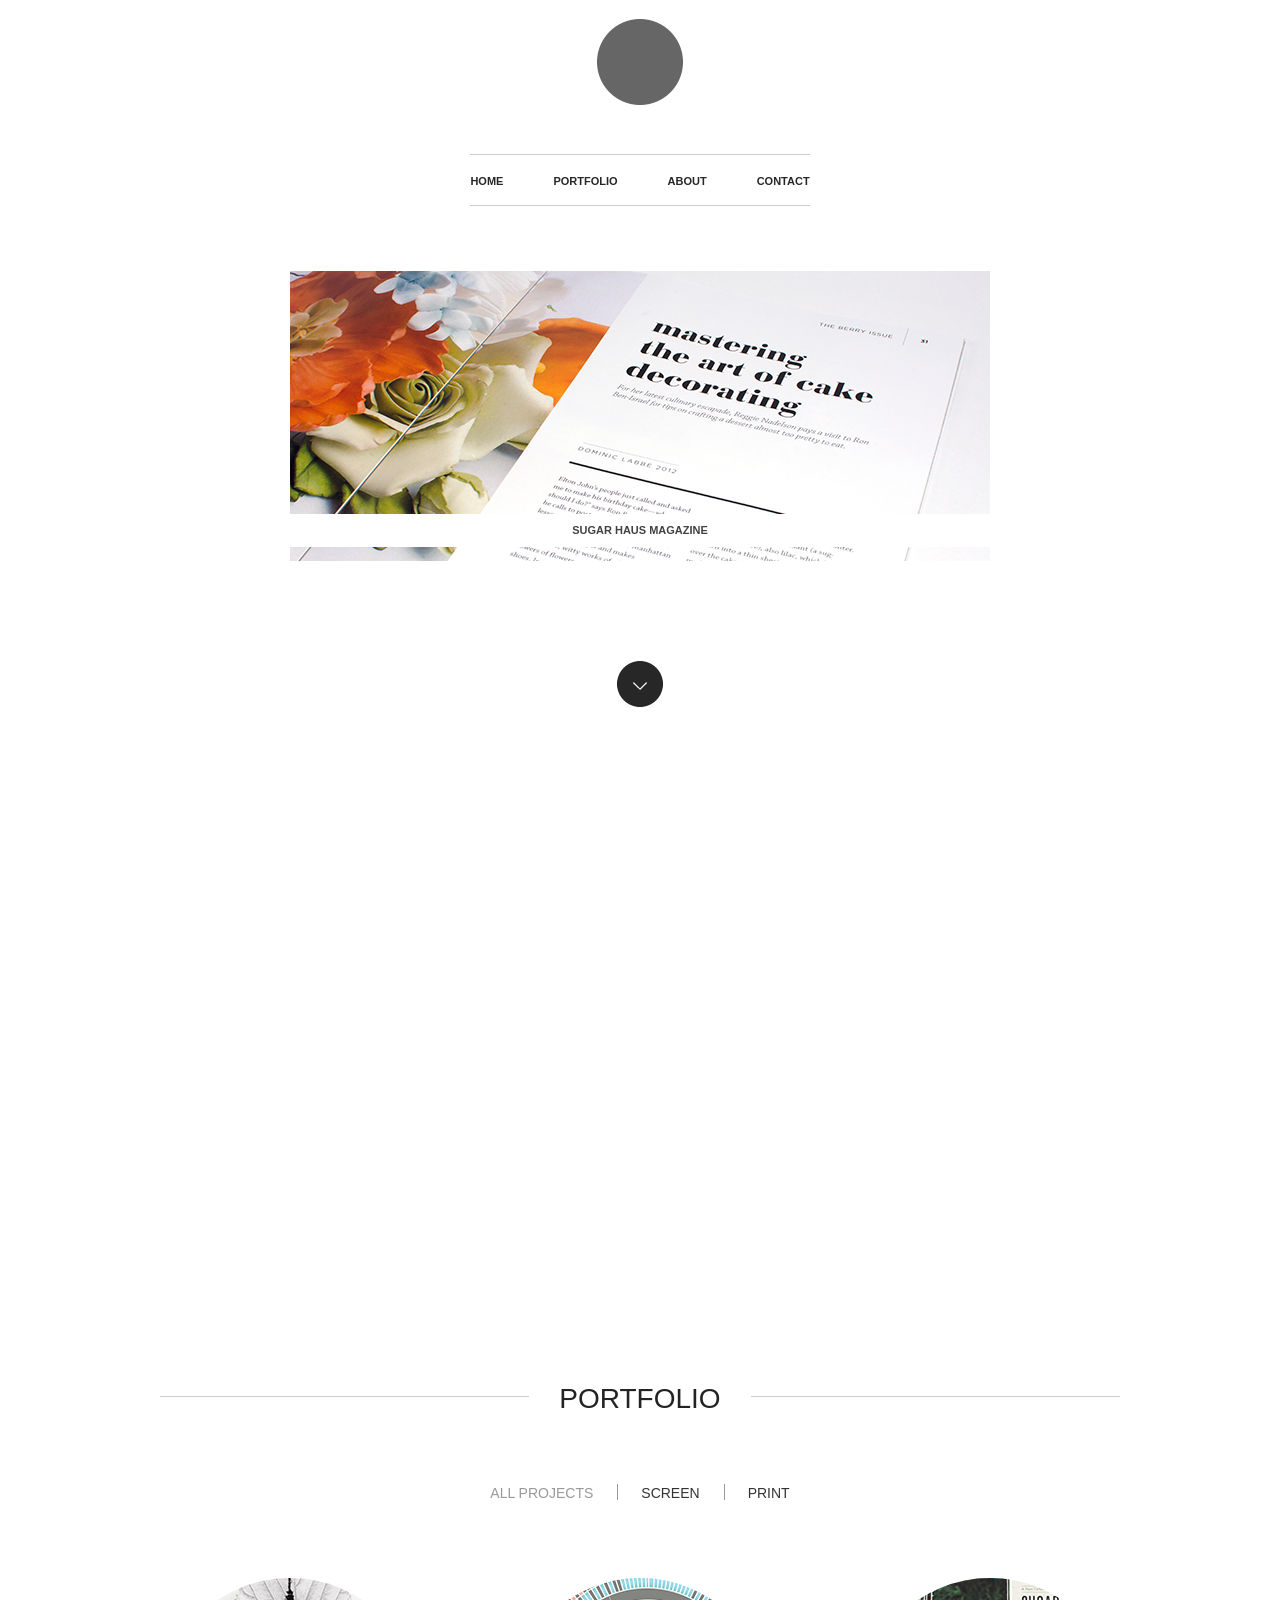
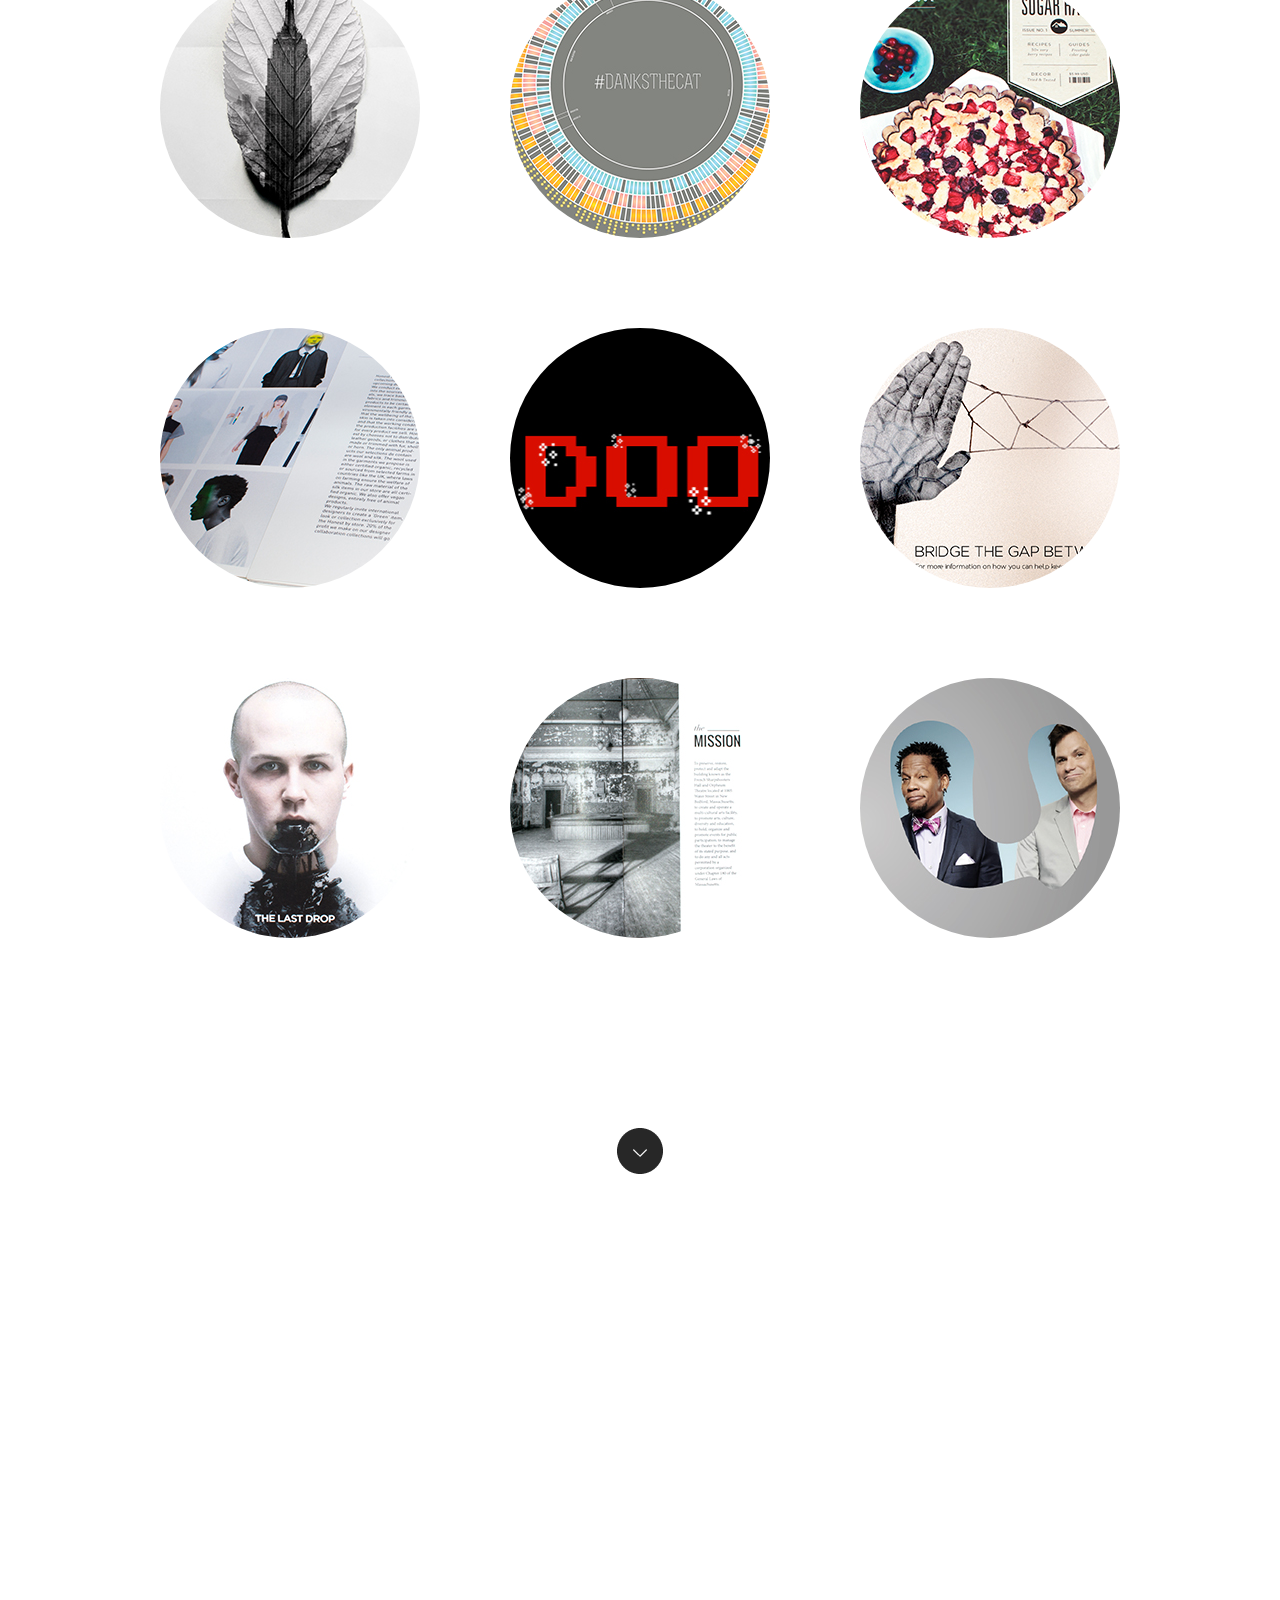
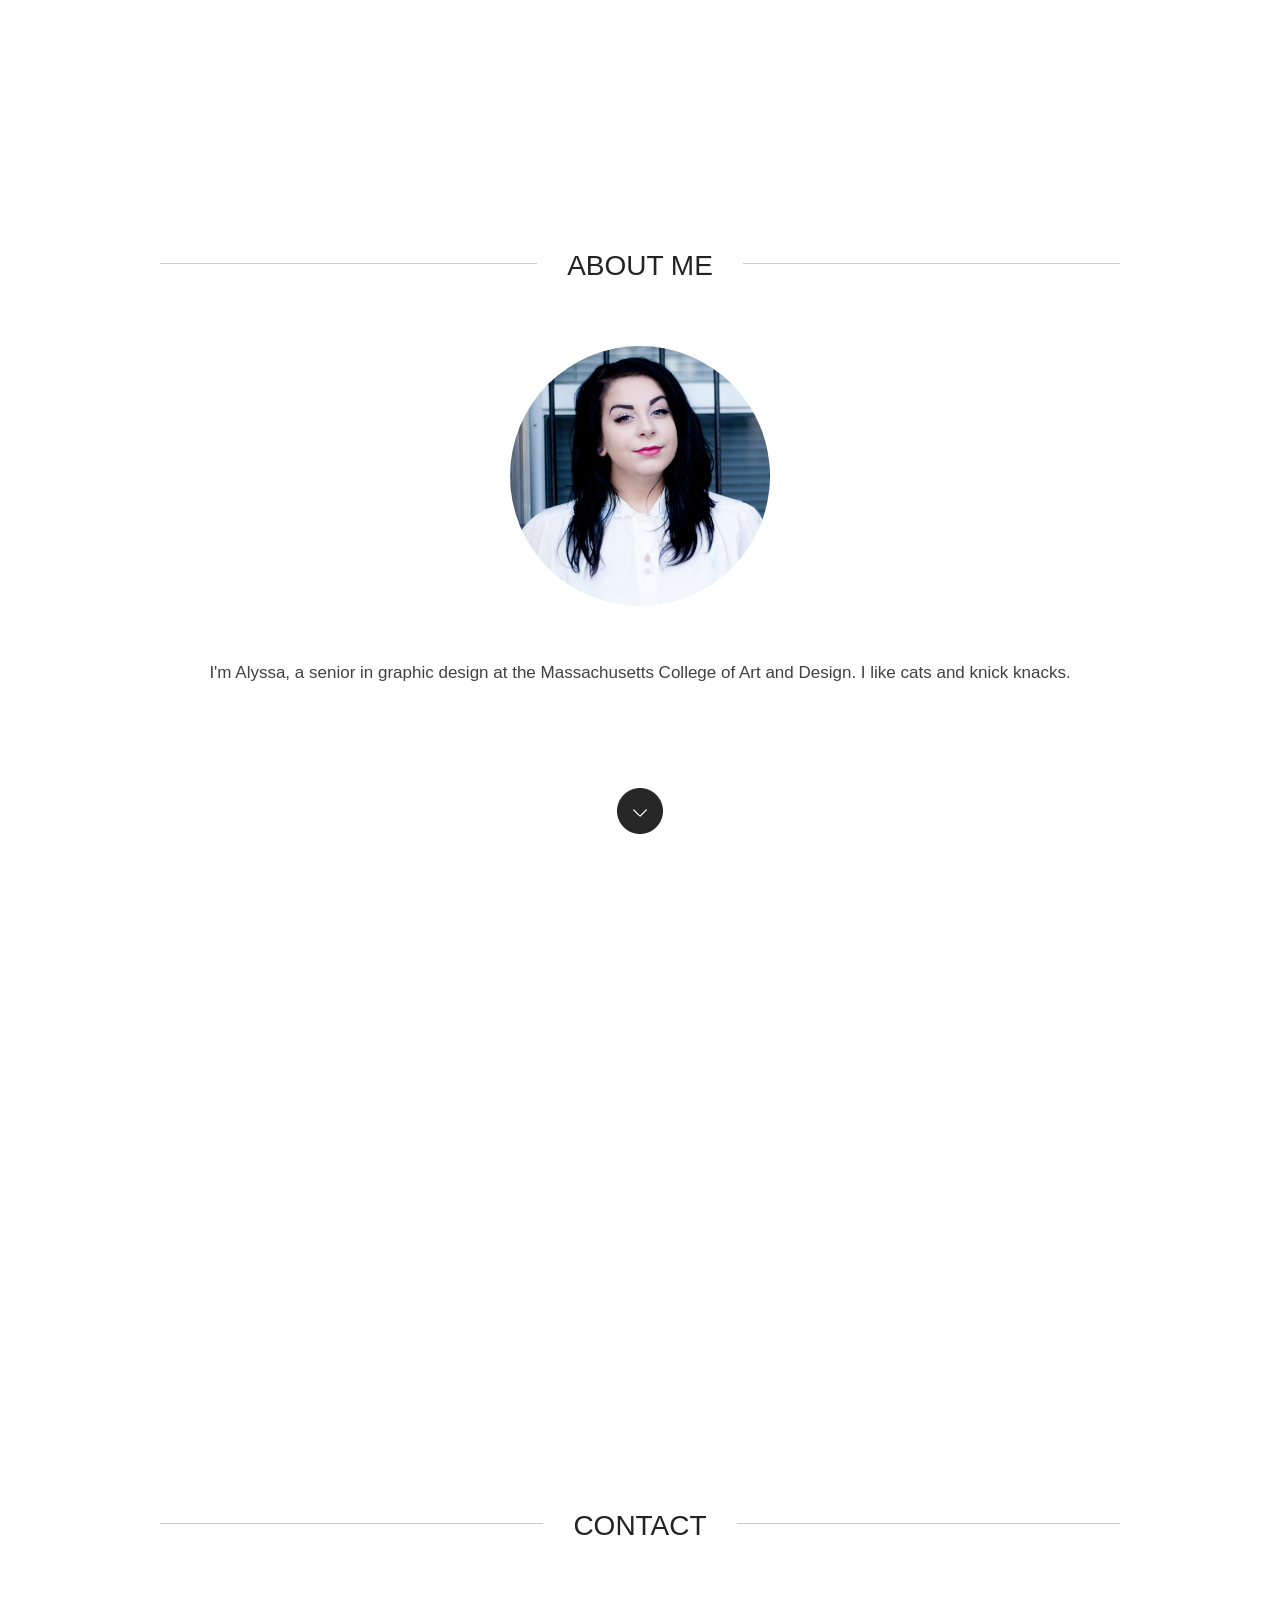
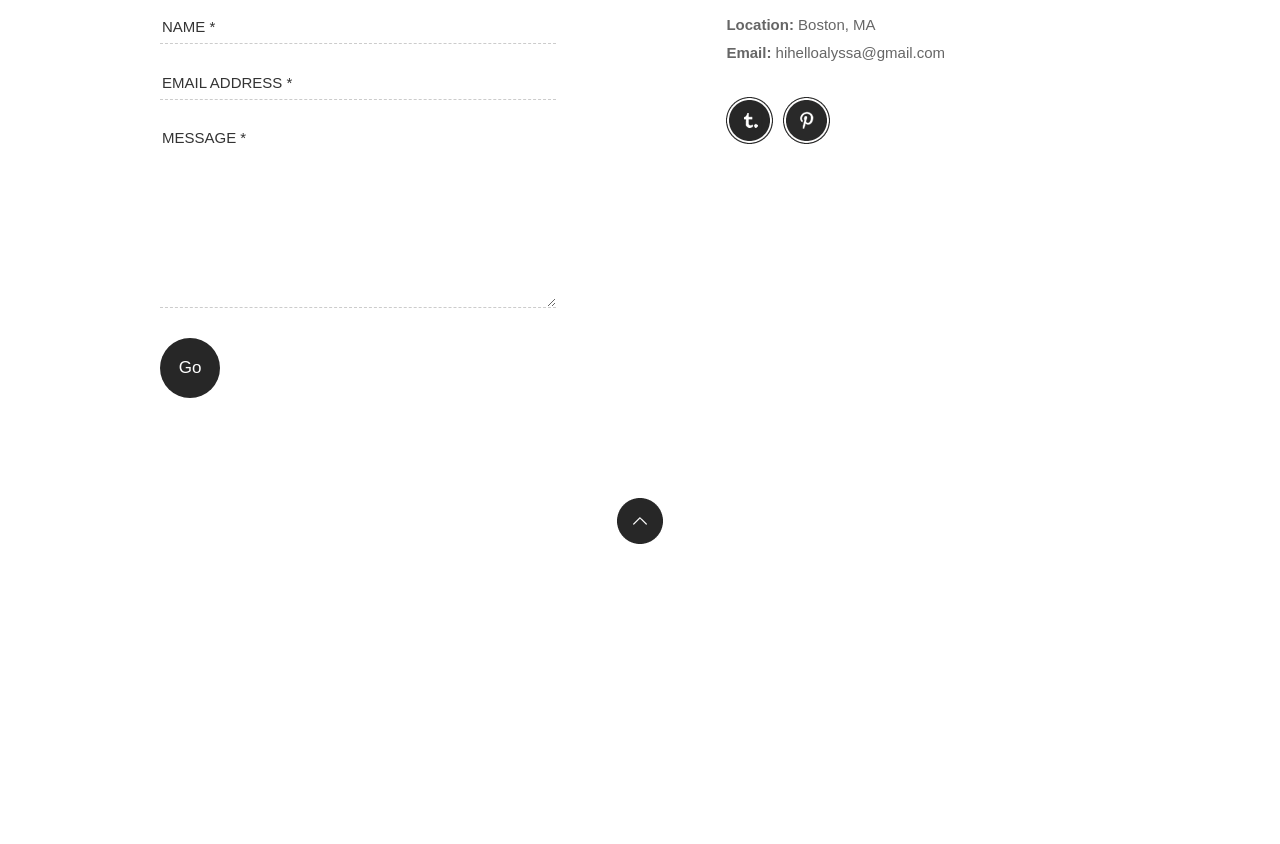
<file: final/index.html>
<!DOCTYPE html>
<html>

<head>

<title>hi.hello.alyssa.</title>

<link rel="stylesheet" type="text/css" href="css/style.css" />
<link rel="stylesheet" type="text/css" href="css/style2.css" />

<script type="text/javascript" src="js/jquery.js"></script>
<script type="text/javascript" src="js/effects.js"></script>
<script type="text/javascript" src="js/hoverIntent.js"></script>
<script type="text/javascript" src="js/easing.js"></script>
<script type="text/javascript" src="js/flexslider-min.js"></script>
<script type="text/javascript" src="js/quicksand.js"></script>
<script type="text/javascript" src="js/custom.js"></script>

</head>

<body>

<div id="wrapper">

     <div id="header">

          <div id="logo">
               <img src="images/logo.png" width="86" height="86" alt="" />
          </div>

          <div id="navigation">
               <ul class="menu">
                   <li><a href="#header">HOME</a></li>
                   <li><a href="#portfolio">PORTFOLIO</a></li>
                   <li><a href="#about">ABOUT</a></li>
                   <li><a href="#contact">CONTACT</a></li>
               </ul>
               <div id="hidden_menu">
                    <div id="hidden_items">
                         <ul>
                             <li><a href="#header">HOME</a></li>
                             <li><a href="#portfolio">PORTFOLIO</a></li>
                             <li><a href="#about">ABOUT</a></li>
                             <li><a href="#contact">CONTACT</a></li>
                         </ul>
                    </div>
               </div>
          </div>
          <div class="clear"></div>

          <div id="intro"></div>

     </div>

     <div id="slider_wrapper">
          <div id="slider">
               <ul class="slides">
                   <li>
                       <img src="images/slide.jpg" alt="" />
                       <p class="flex-caption">Sugar Haus Magazine</p>
                   </li>
                   <li>
                       <img src="images/slide2.jpg" alt="" />
                       <p class="flex-caption">Honest By Logotype</p>
                   </li>
                   <li>
                       <img src="images/slide3.jpg" alt="" />
                       <p class="flex-caption">Ten Things: Tap Water</p>
                   </li>
                   <li>
                       <img src="images/slide4.jpg" alt="" />
                       <p class="flex-caption">TUV TV Channel Branding</p>
                   </li>
               </ul>
          </div>
     </div>

     <a href="#portfolio" class="scroll_down"></a>

     <div id="portfolio">
     
          <div class="title">
               <h2><span>portfolio</span></h2>
          </div>
          
          <div id="filter_wrapper">
               <ul id="portfolioFilter">
                   <li class="active"><a href="#" class="all">All projects</a></li>
                   <li><a href="#" class="category1">Screen</a></li>
                   <li><a href="#" class="category2">Print</a></li>
               </ul>
          </div>
          <div class="clear"></div>

          <div class="item_container"></div>

          <div id="portfolio_items">
               <ul class="sortablePortfolio">

                   <li data-id="id-1" data-type="category2">
                       <div class="item_content">

                            <img src="images/portfolio1.jpg" width="260" height="260" alt="" />

                            <div class="hidden">
                                 <div class="hidden_content">
                                      <p>Million Trees</p>
                                      <a href="portfolio_item1.html" class="information"></a>
                                 </div>
                            </div>

                       </div>
                   </li>

                   <li data-id="id-2" data-type="category2">
                       <div class="item_content">

                            <img src="images/portfolio2.jpg" width="260" height="260" alt="" />

                            <div class="hidden">
                                 <div class="hidden_content">
                                      <p>100 Things Infographic</p>
                                      <a href="portfolio_item2.html" class="information"></a>
                                 </div>
                            </div>

                       </div>
                   </li>

                   <li data-id="id-3" data-type="category2">
                       <div class="item_content">

                            <img src="images/portfolio3.jpg" width="260" height="260" alt="" />

                            <div class="hidden">
                                 <div class="hidden_content">
                                      <p>Sugar Haus Magazine</p>
                                      <a href="portfolio_item3.html" class="information"></a>
                                 </div>
                            </div>

                       </div>
                   </li>

                   <li data-id="id-4" data-type="category2">
                       <div class="item_content">

                            <img src="images/portfolio4.jpg" width="260" height="260" alt="" />

                            <div class="hidden">
                                 <div class="hidden_content">
                                      <p>Honest By Branding</p>
                                      <a href="portfolio_item4.html" class="information"></a>
                                 </div>
                            </div>

                       </div>
                   </li>

                   <li data-id="id-5" data-type="category1">
                       <div class="item_content">

                            <img src="images/portfolio5.jpg" width="260" height="260" alt="" />

                            <div class="hidden">
                                 <div class="hidden_content">
                                      <p>Sound Animation</p>
                                 </div>
                            </div>

                       </div>
                   </li>

                   <li data-id="id-6" data-type="category2">
                       <div class="item_content">

                            <img src="images/portfolio6.jpg" width="260" height="260" alt="" />

                            <div class="hidden">
                                 <div class="hidden_content">
                                      <p>SparkTruck</p>
                                      <a href="portfolio_item6.html" class="information"></a>
                                 </div>
                            </div>

                       </div>
                   </li>

                   <li data-id="id-7" data-type="category2">
                       <div class="item_content">

                            <img src="images/portfolio7.jpg" width="260" height="260" alt="" />

                            <div class="hidden">
                                 <div class="hidden_content">
                                      <p>Ten Things</p>
                                      <a href="portfolio_item7.html" class="information"></a>
                                 </div>
                            </div>

                       </div>
                   </li>

                   <li data-id="id-8" data-type="category2">
                       <div class="item_content">

                            <img src="images/portfolio8.jpg" width="260" height="260" alt="" />

                            <div class="hidden">
                                 <div class="hidden_content">
                                      <p>Orpheum Timeline</p>
                                      <a href="portfolio_item8.html" class="information"></a>
                                 </div>
                            </div>

                       </div>
                   </li>

                   <li data-id="id-9" data-type="category1">
                       <div class="item_content">

                            <img src="images/portfolio9.jpg" width="260" height="260" alt="" />

                            <div class="hidden">
                                 <div class="hidden_content">
                                      <p>TUV TV</p>
                                 </div>
                            </div>

                       </div>
                   </li>

               </ul>
          </div>
     </div>

     <a href="#about" class="scroll_down"></a>

     <div id="about">
     
          <div class="title">
               <h2><span>about me</span></h2>
          </div>
          
          <div class="about_image">
               <img src="images/about.jpg" width="260" height="260" alt="" />
          </div>
          
          <p> I'm Alyssa, a senior in graphic design at the Massachusetts College of Art and Design. I like cats and knick knacks.</p>
     </div>

     <a href="#contact" class="scroll_down"></a>
     
     <div id="contact">

          <div class="title">
               <h2><span>contact</span></h2>
          </div>
          
          <div id="contact_form">
               <input type="text" name="name" value="NAME *" id="form-name" />
               <input type="text" name="mail" value="EMAIL ADDRESS *" id="form-mail" />
               <textarea name='message' rows="5" cols="62" id="form-message">MESSAGE *</textarea>
               <button type="submit" id="button" >Go</button>
               <div id="result"></div>
          </div>

          <div id="contact_info">

               <ul>
                   <li><strong>Location:</strong> Boston, MA</li>
        
                   <li><strong>Email:</strong> hihelloalyssa@gmail.com</li>
               </ul>

               <ul class="social_icons">
                   <li><a href="http://www.hihelloalyssa.tumblr.com/" class="social_icon" id="tumblr"></a></li>
                   <li><a href="http://www.pinterest.com/hihelloalyssa/" class="social_icon" id="pinterest"></a></li>
               </ul>
          </div>

     <div class="clear"></div>
     </div>

     <a href="#header" class="scroll_top"></a>

</div>

</body>
</html>
</file>
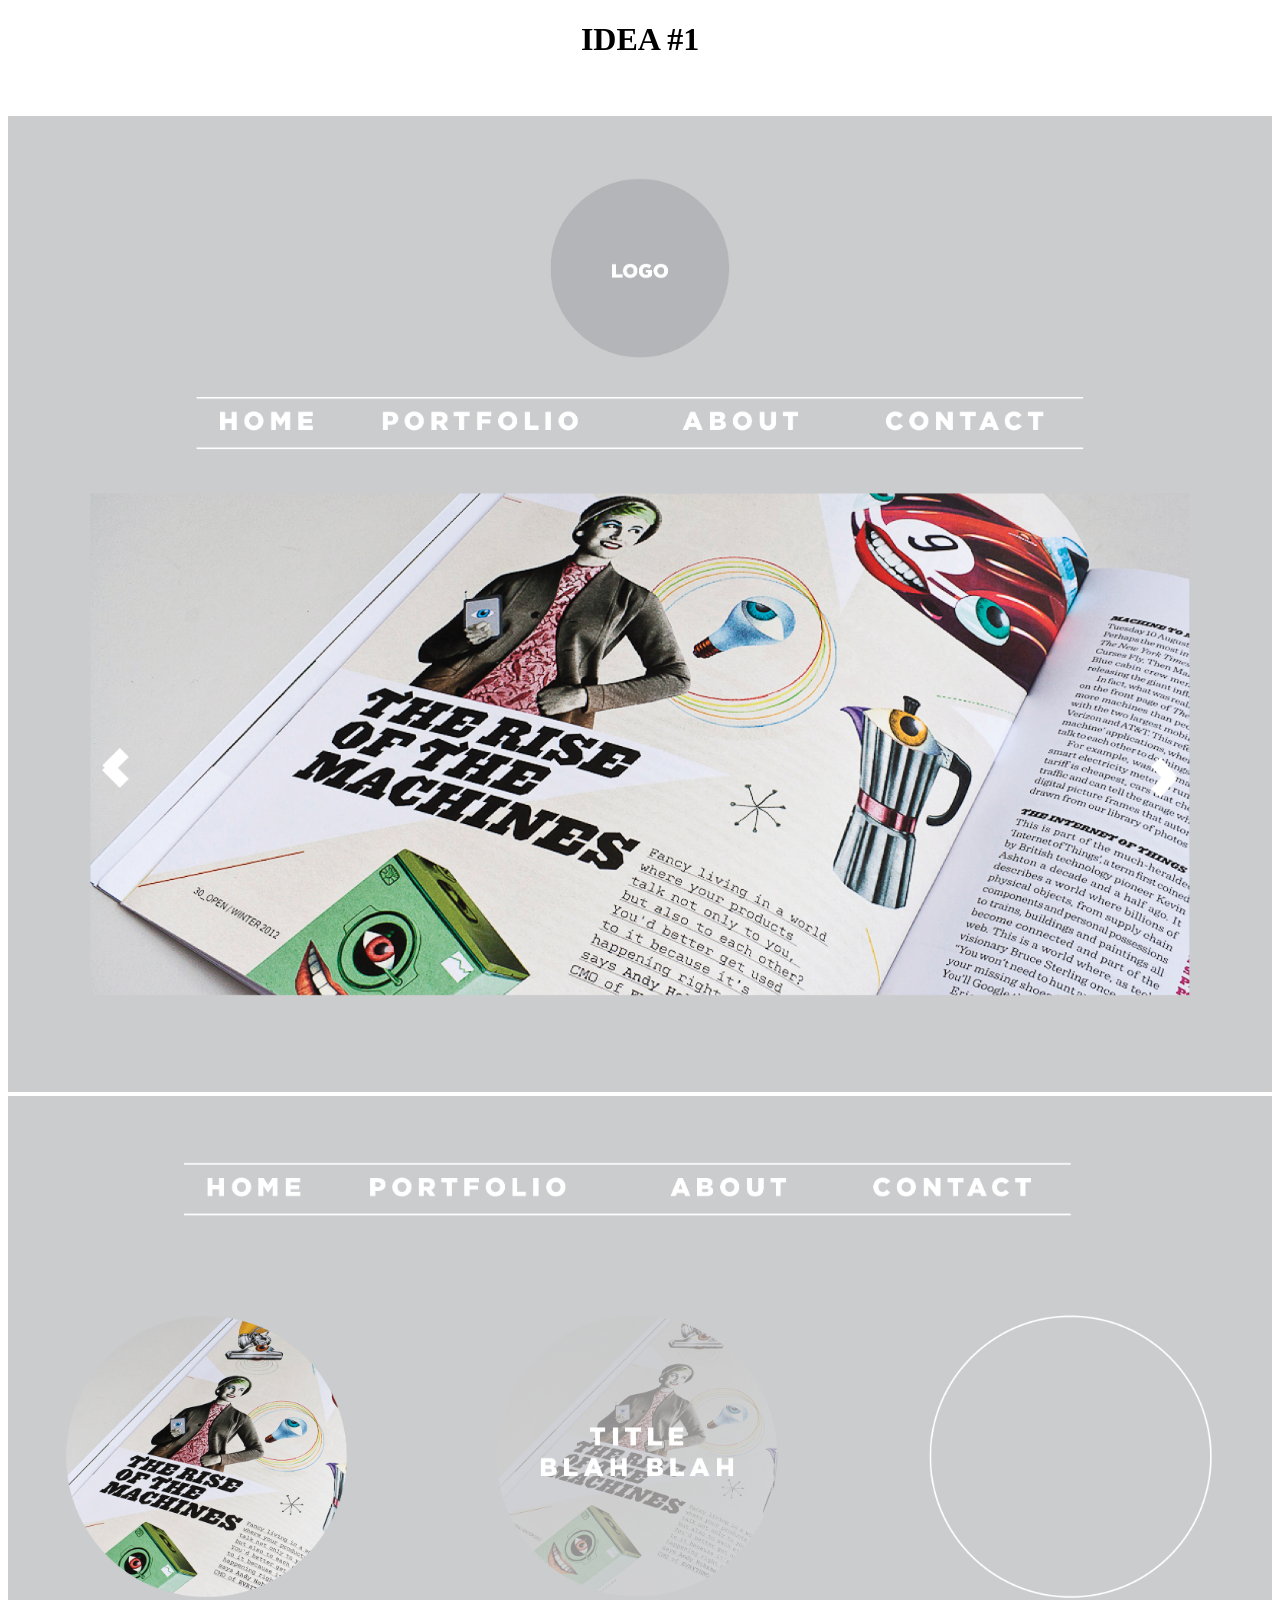
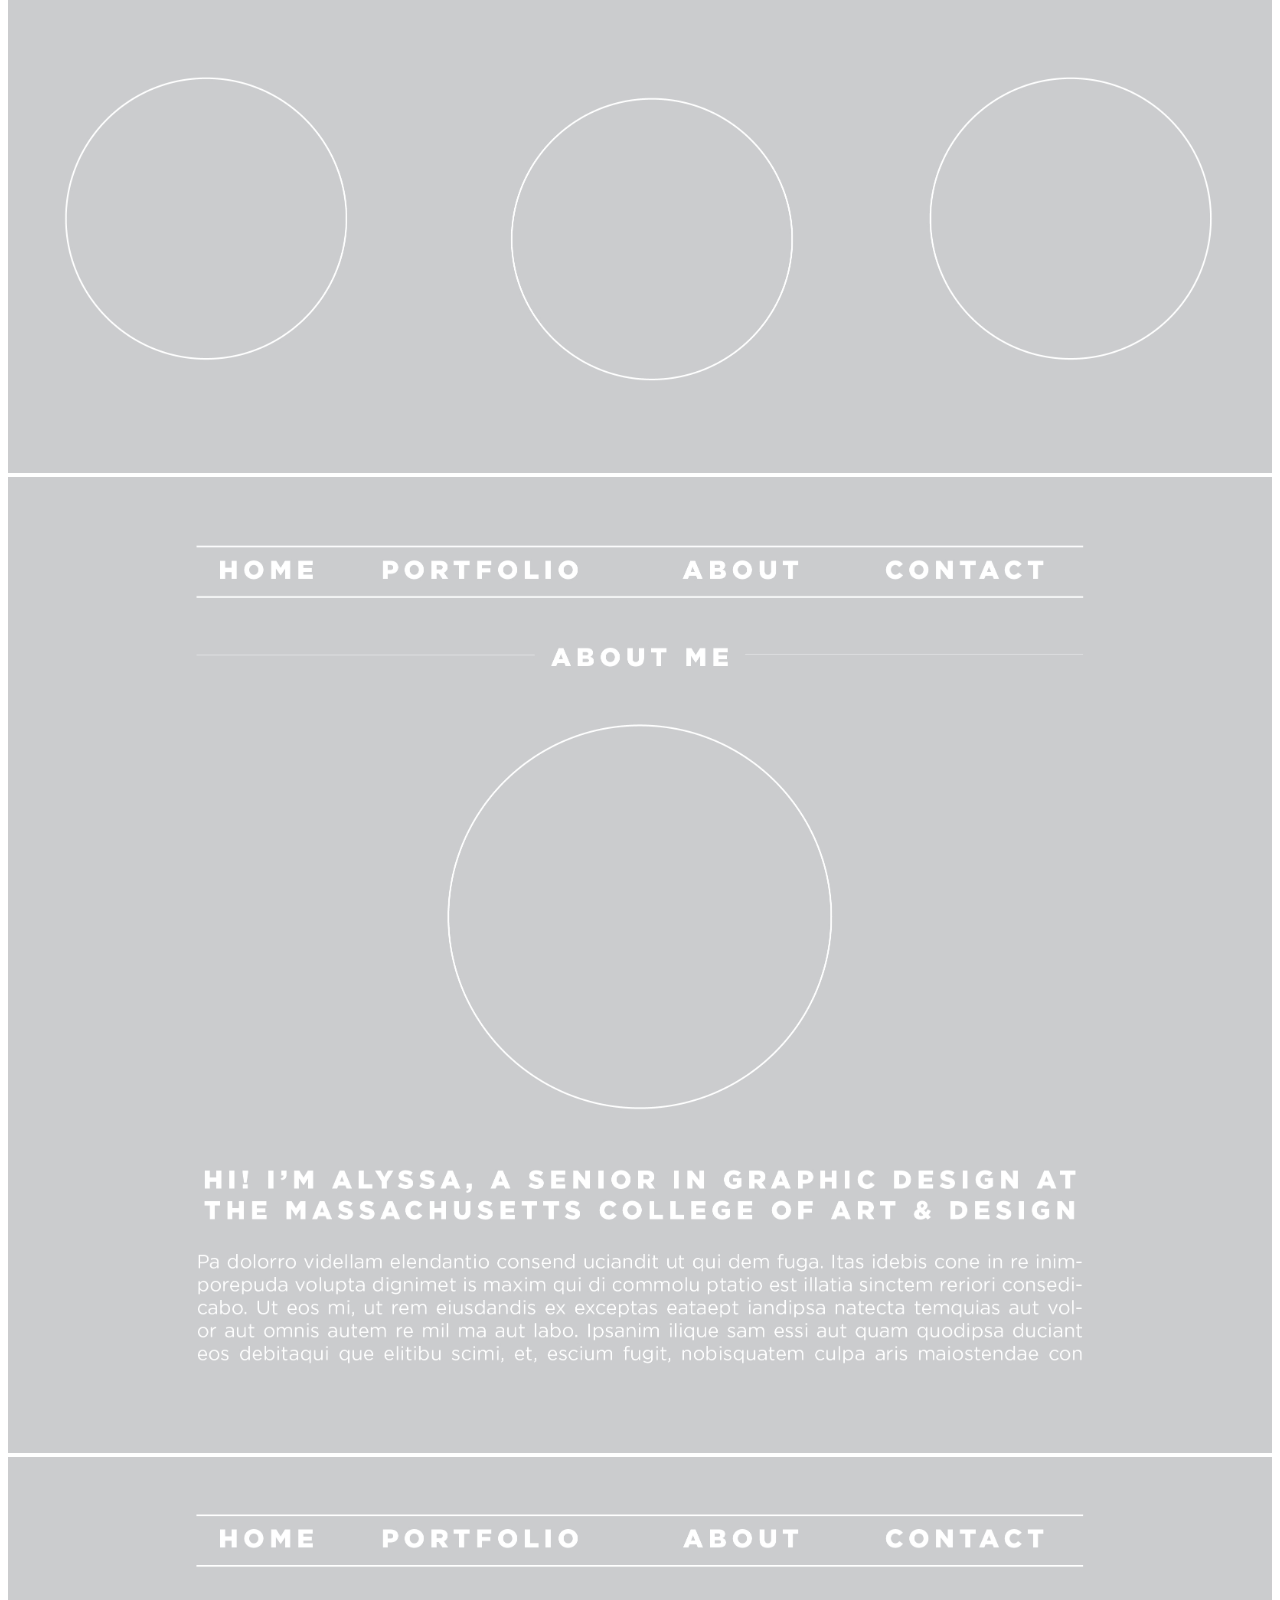
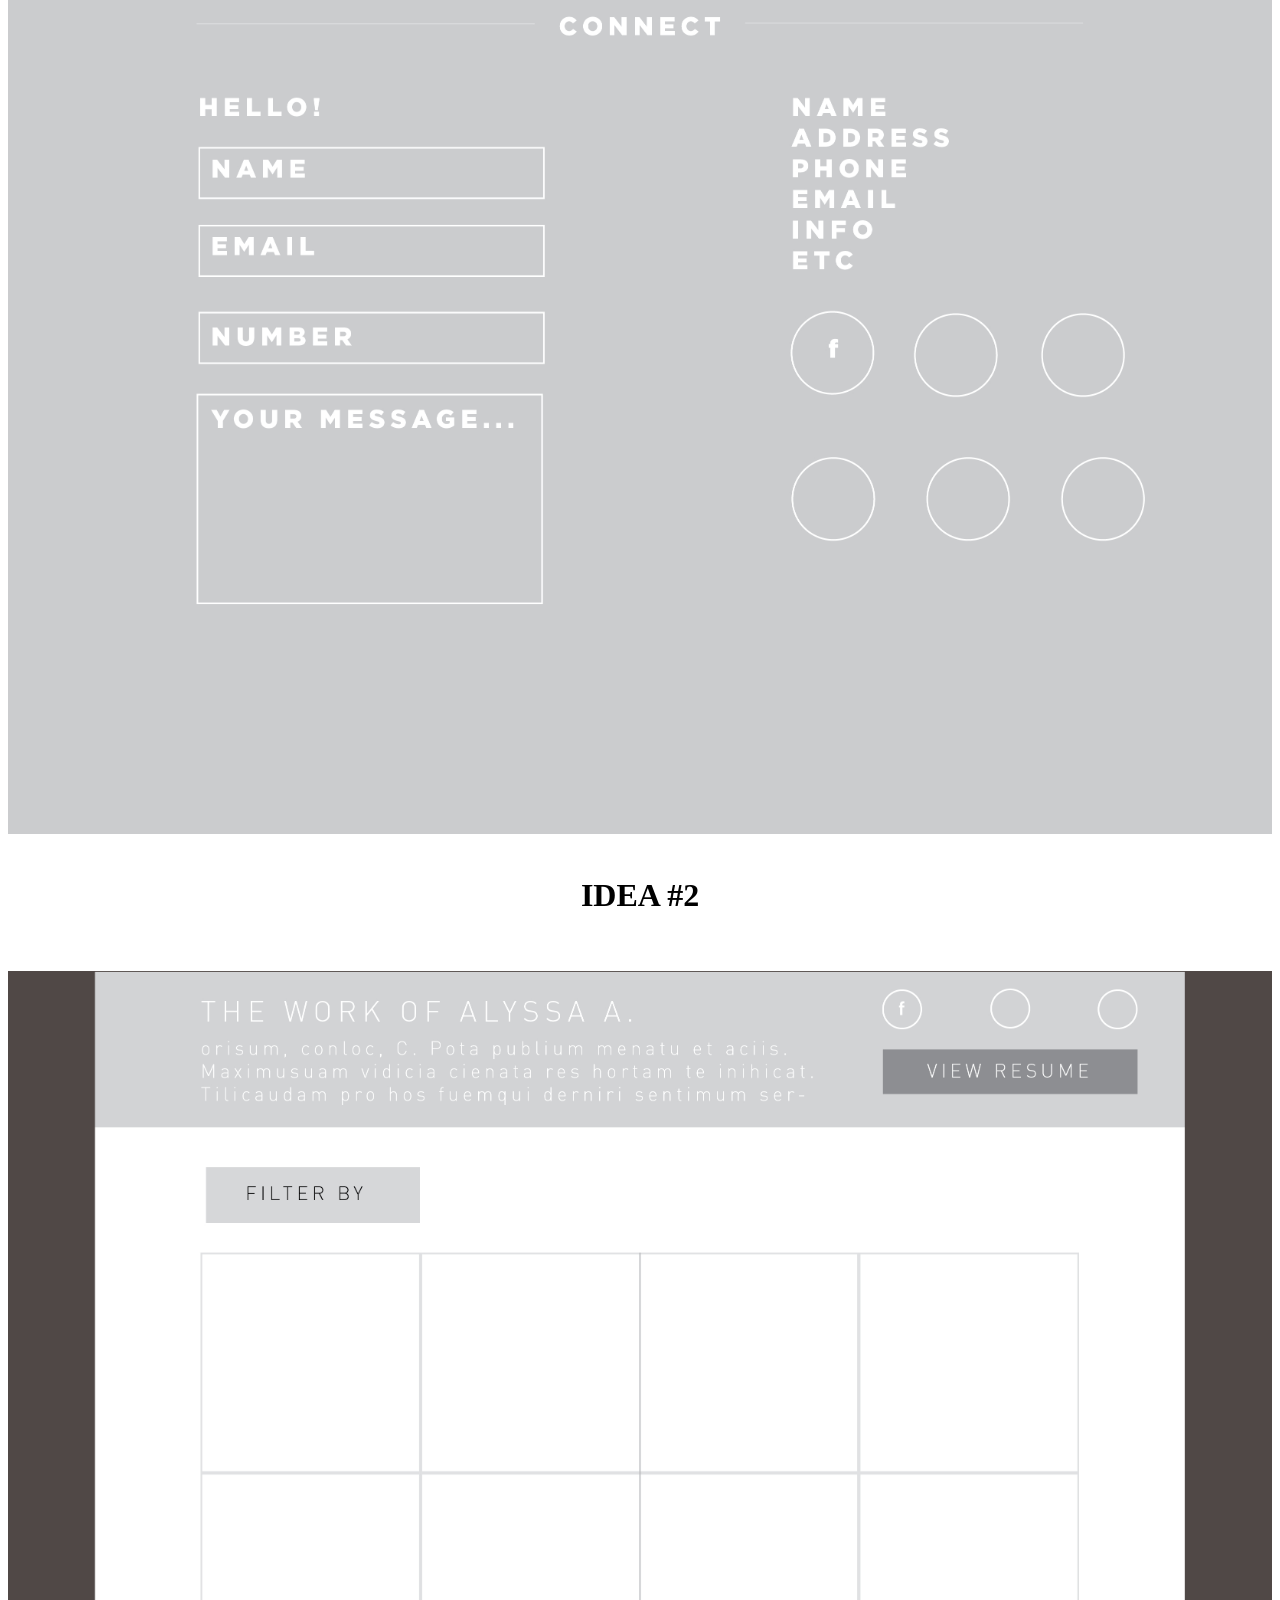
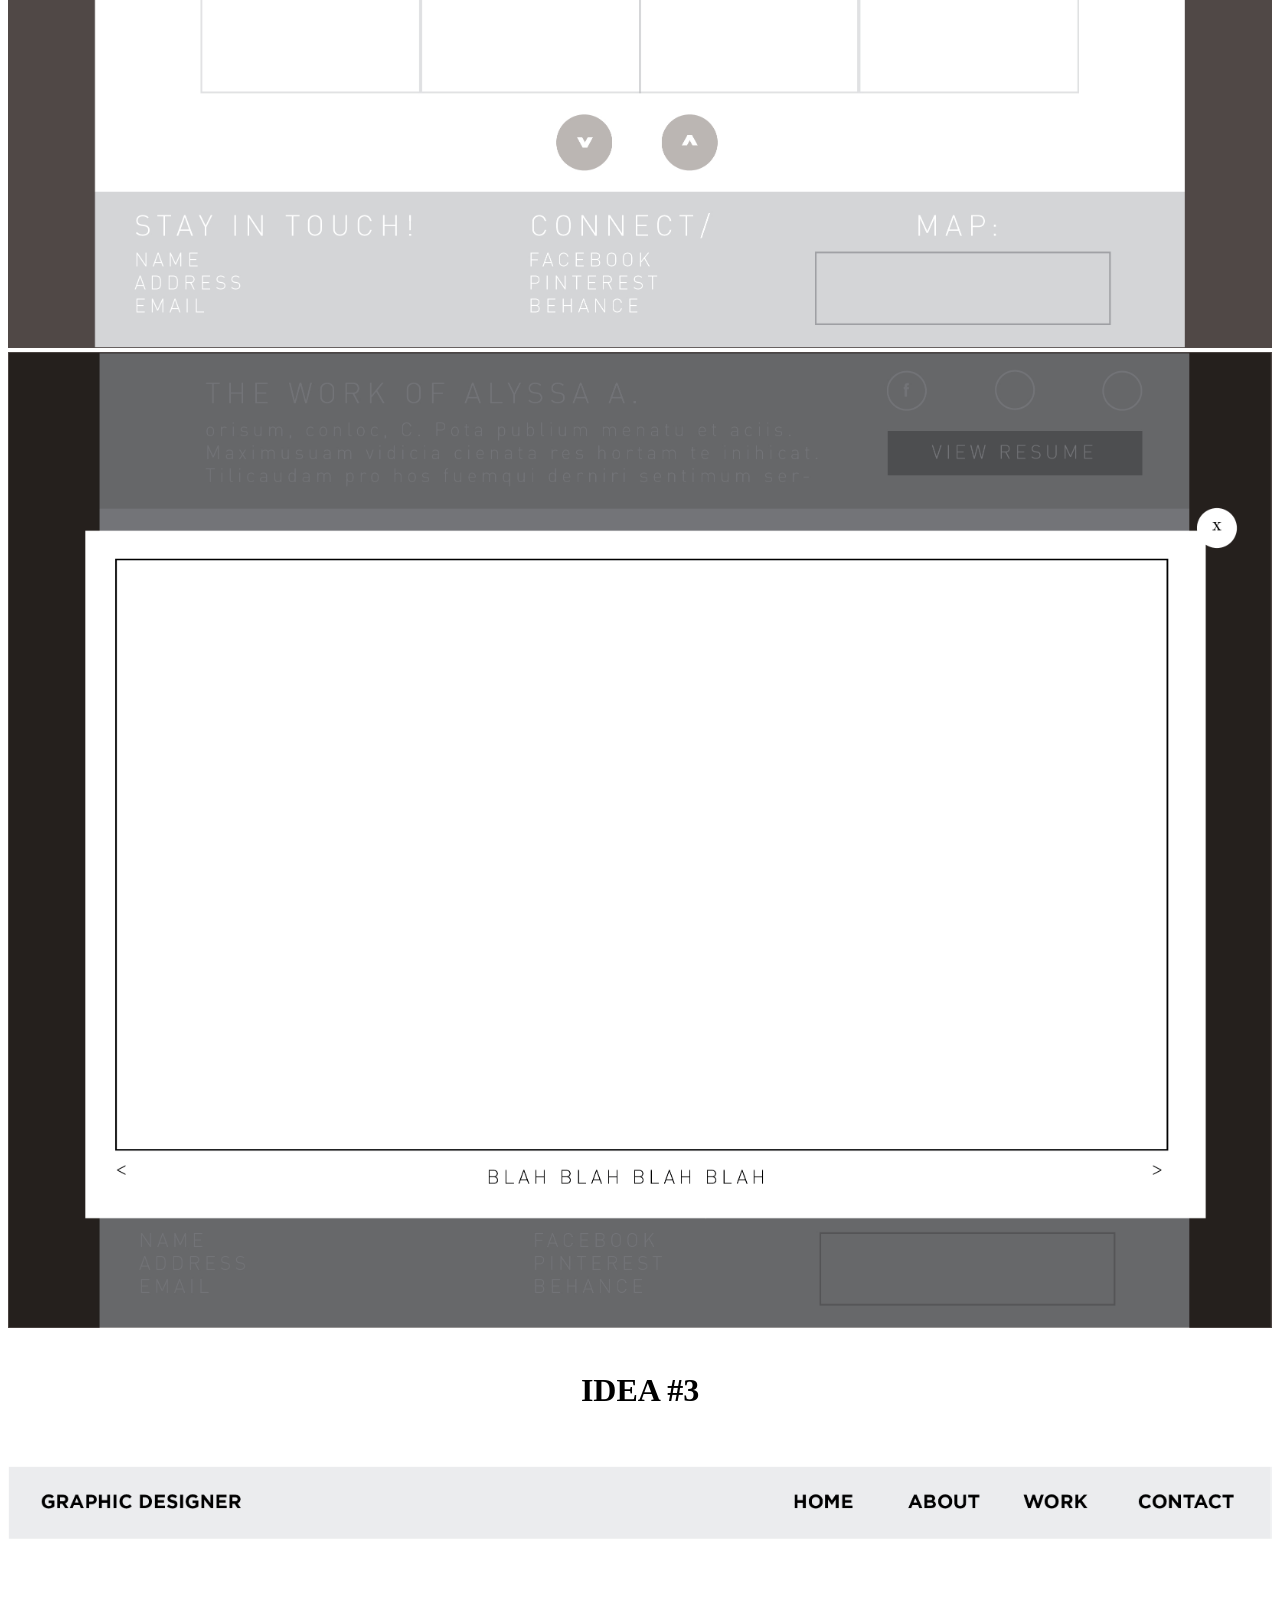
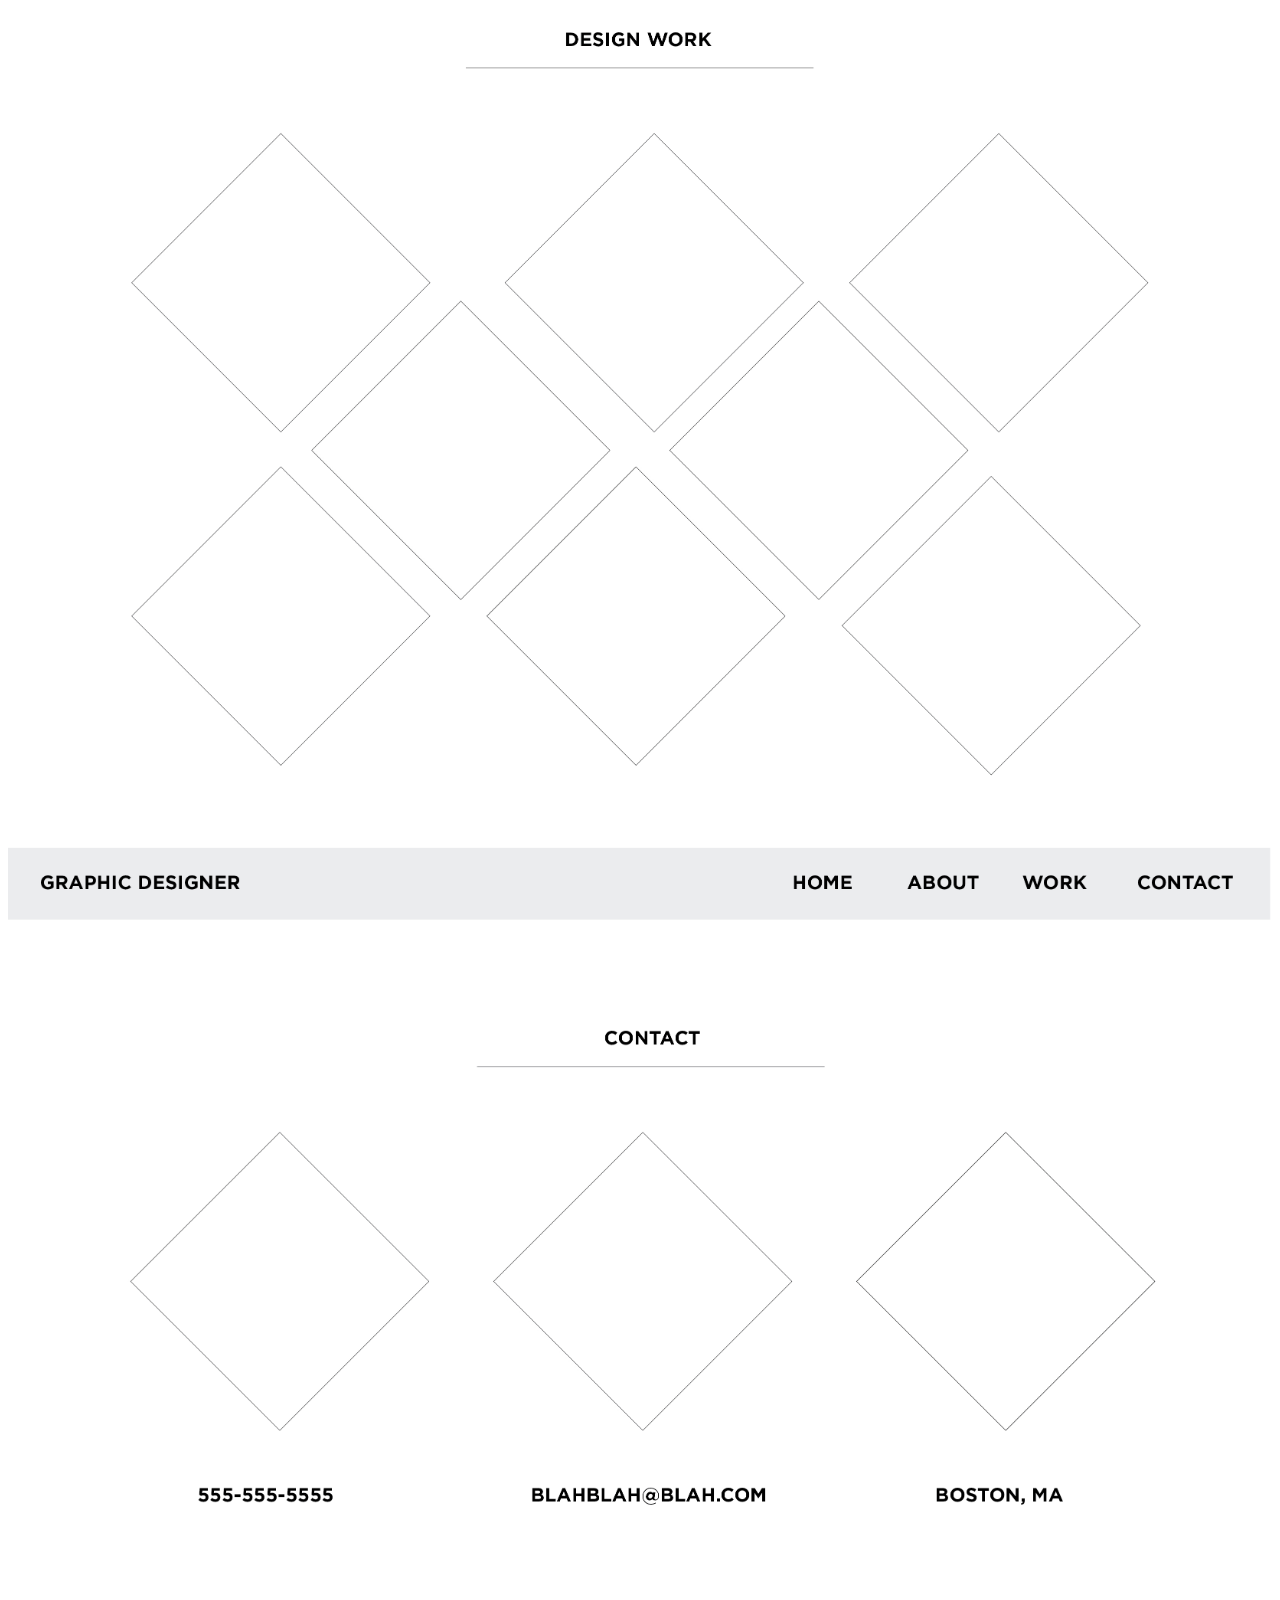
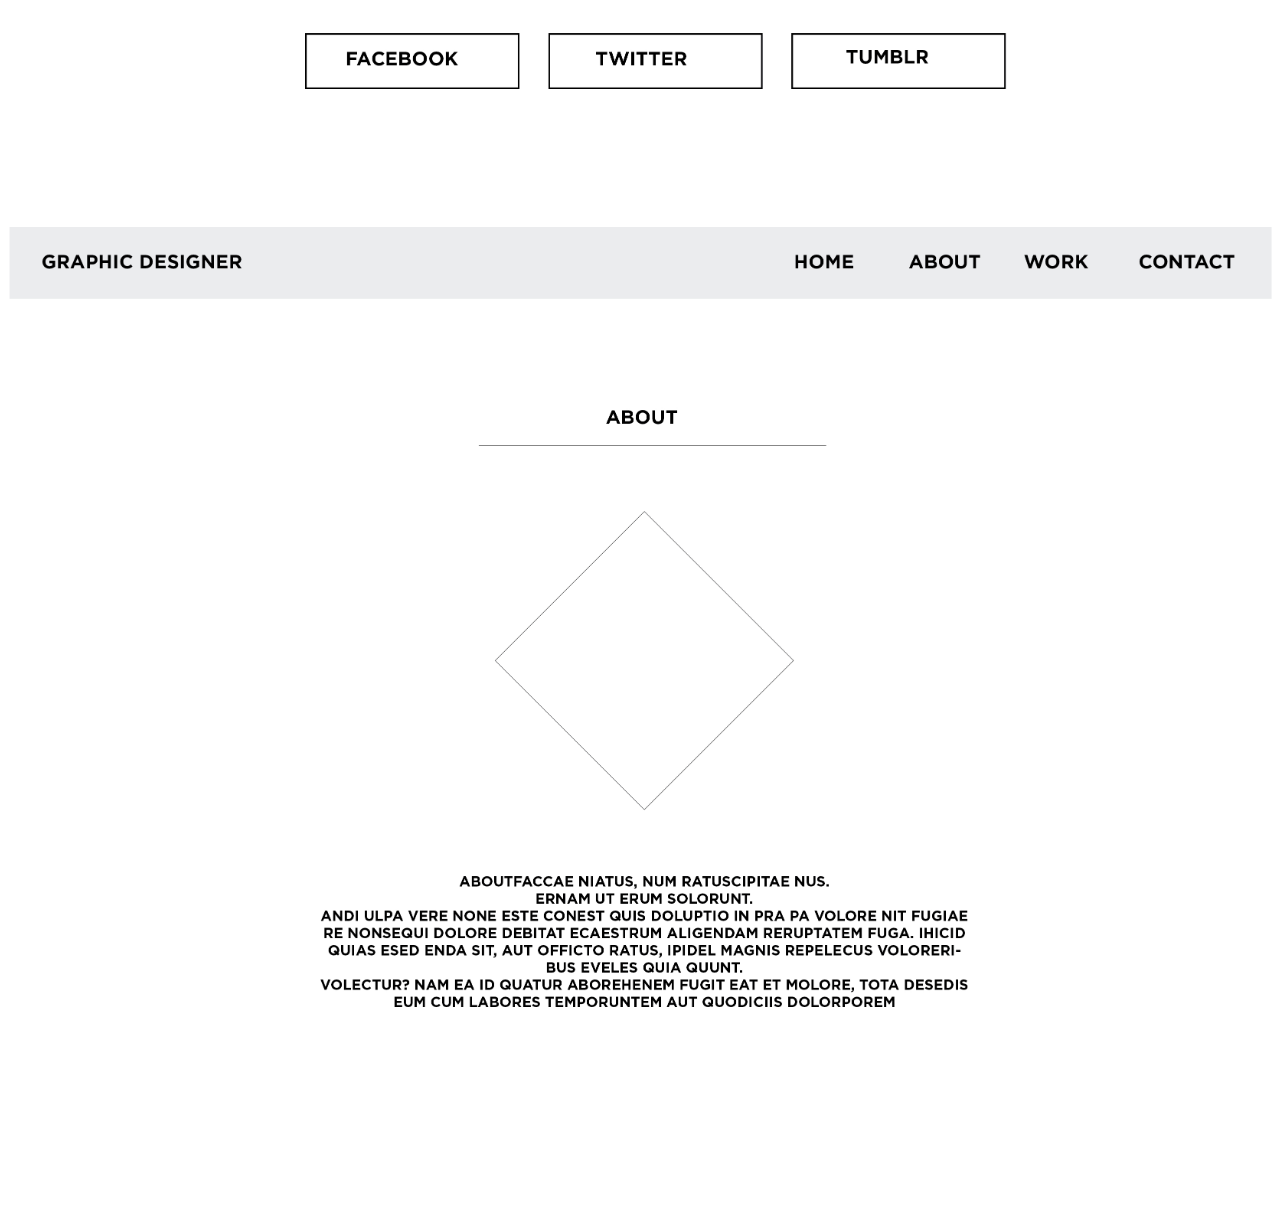
<file: wireframes/index.html>
<!DOCTYPE html>
<html>
  <head>

  </head>
  <body>
<center><h1>IDEA #1</h1><br><br><img src=images/wireframes.jpg width=100%><br><img src=images/wireframes2.jpg width=100%><br><img src=images/wireframes3.jpg width=100%><br><img src=images/wireframes4.jpg width=100%><br><br><h1>IDEA #2</h1><br><br><img src=images/wireframes6.jpg width=100%><br><img src=images/wireframes7.jpg width=100%><br><br><h1>IDEA #3</h1><br><br><img src=images/wireframes8.jpg width=100%><br><img src=images/wireframes9.jpg width=100%><br><img src=images/wireframes10.jpg width=100%></center>
  </body>
</html>
</file>
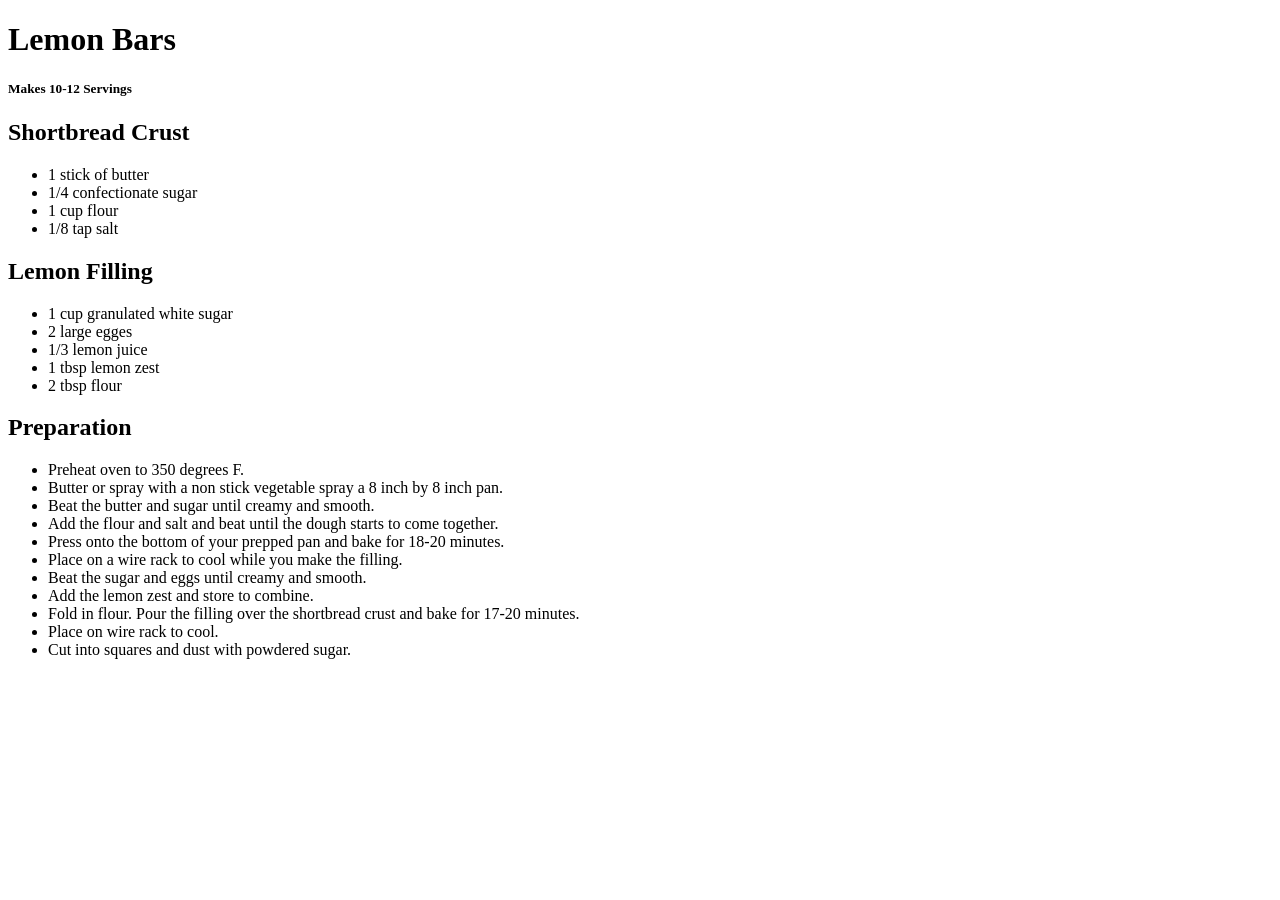
<file: yum/page2.html>
<!DOCTYPE html>
<html>
  <head>	
	
	<title>yum!</title>
  	<!--[if lt IE 9]>
  	<script src="http://html5shiv.googlecode.com/svn/trunk/html5.js"></script>
  	<![endif]-->
  </head>
  <body>
	<header>
      <h1>Lemon Bars</h1>
	<h5>Makes 10-12 Servings</h5>
	</header>
          <h2>Shortbread Crust</h2>
      <ul class='menu'>
        <li>1 stick of butter</li>
        <li>1/4 confectionate sugar </li>
	<li>1 cup flour</li>
	<li>1/8 tap salt</li>
      </ul>
          <h2>Lemon Filling</h2>
      <ul class='menu'>
        <li>1 cup granulated white sugar</li>
        <li>2 large egges</li>
	<li>1/3 lemon juice</li>
	<li>1 tbsp lemon zest</li>
	<li>2 tbsp flour</li>
      </ul>
	<h2>Preparation</h2>
      <ul class='menu'>
        <li>Preheat oven to 350 degrees F.</li>
        <li>Butter or spray with a non stick vegetable spray a 8 inch by 8 inch pan.</li>
	<li>Beat the butter and sugar until creamy and smooth.</li>
	<li>Add the flour and salt and beat until the dough starts to come together.</li>
	<li>Press onto the bottom of your prepped pan and bake for 18-20 minutes.</li>
	<li>Place on a wire rack to cool while you make the filling.</li>
	<li>Beat the sugar and eggs until creamy and smooth.</li>
	<li>Add the lemon zest and store to combine.</li>
	<li>Fold in flour. Pour the filling over the shortbread crust and bake for 17-20 minutes.</li>
	<li>Place on wire rack to cool.</li>
	<li>Cut into squares and dust with powdered sugar.</li>
      </ul>

  </body>
</html>
</file>
<file: final/css/style.css>
html, body, div, span, applet, object, iframe,
h1, h2, h3, h4, h5, h6, p, blockquote, pre,
a, abbr, acronym, address, big, cite, code,
del, dfn, em, font, img, ins, kbd, q, s, samp,
small, strike, strong, sub, sup, tt, var,
b, u, i, center,
dl, dt, dd, ol, ul, li,
fieldset, form, label, legend,
table, caption, tbody, tfoot, thead, tr, th, td {
	margin: 0;
	padding: 0;
	border: 0;
	outline: 0;
	font-size: 100%;
	vertical-align: baseline;
	background: transparent;
}
body { padding-top: 19px; font-weight: normal; line-height: 23px; }
a { cursor: pointer; text-decoration: none; }
ol, ul { list-style: none; }
blockquote, q { quotes: none; }
blockquote:before, blockquote:after,
q:before, q:after { content: ''; content: none; }
:focus { outline: 0; }
ins    { text-decoration: none; }
del    { text-decoration: line-through; }
table  { border-collapse: collapse; border-spacing: 0; }
article, aside, details, figcaption, figure, footer, header, hgroup, menu, nav, section { display: block; }
.clear   { clear: both; }

#wrapper { width: 960px; margin: 0px auto; overflow-x: hidden; -ms-overflow-x: hidden; }
#contact { margin-bottom: 100px; }

a img { border: 0px; }
#loading { width: 100%; height: 300px; display: block; background: url('images/loader.gif') center center no-repeat; }

h1 { font-size: 35px; margin-bottom: 24px; }
h2 { font-size: 30px; margin-bottom: 20px; }
h3 { font-size: 20px; margin-bottom: 16px; }
h4 { font-size: 18px; margin-bottom: 14px; }
h5 { font-size: 16px; margin-bottom: 12px; }
h6 { font-size: 14px; margin-bottom: 10px; }

div.title { margin: 0 auto; padding-top: 80px; margin-bottom: 87px; border-bottom: 1px solid #CCC; }
div.title h2 { font-size: 28px; margin-bottom: -14px; text-align: center; text-transform: uppercase; }
div.title h2 span { padding: 0px 30px; }

a.scroll_down { display: block; width: 46px; height: 46px; margin: 0 auto; margin-bottom: 600px; background: url('images/down.png') no-repeat; }
a.scroll_top { display: block; width: 46px; height: 46px; margin: 0 auto; margin-bottom: 300px; background: url('images/up.png')no-repeat; }

ul { padding: 0px; list-style: none; line-height: 28px; }


#header { margin-bottom: 30px; }

#logo { max-width: 960px; margin: 0px auto; margin-bottom: 42px; text-align: center; }
#logo img { max-width: 960px; }

div#navigation { float: left; position: relative; left: 50%; margin-bottom: 35px; }
select.mobile_menu { display: none; }
ul.menu { float: left; position: relative; left: -50%; }
ul.menu li { float: left; margin: 0px; margin-left: 50px; padding-top: 12px; padding-bottom: 10px; }
ul.menu li:first-child { margin-left: 0px; }

div#hidden_menu { display: none; position: fixed; top: 0px; left: 0px; z-index: 12000; width: 100%; height: 44px; }
div#hidden_items { float: left; position: relative; left: 50%; }
div#hidden_items ul { float: left; position: relative; left: -50%; }
div#hidden_items ul li {float: left; margin-left: 50px; font-size: 16px; padding-top: 10px; padding-bottom: 10px; }

#intro { width: 675px; line-height: 30px; margin: 0px auto; font-size: 19px; text-align: center; }

#slider_wrapper { width: 700px; height: 290px; margin: 0 auto; margin-bottom: 100px; }
#slider a:active {outline: none;} .slides, .flex-control-nav, .flex-direction-nav {margin: 0; padding: 0; list-style: none;}
#slider {width: 100%; margin: 0; padding: 0;}
#slider .slides > li {display: none;}
#slider .slides img {max-width: 100%; display: block;}
.flex-pauseplay span {text-transform: capitalize;}
.slides:after {content: "."; display: block; clear: both; visibility: hidden; line-height: 0; height: 0;}
html[xmlns] .slides {display: block;}
* html .slides {height: 1%;}
.no-js .slides > li:first-child {display: block;}
#slider {background: #fff; position: relative; zoom: 1;}
#slider .slides {zoom: 1;}
#slider .slides > li {position: relative;}
.flex-caption {width: 100%; height: 33px; line-height: 33px; position: absolute; left: 0%; bottom: 5%; background: #FFF; color: #414141; font-size: 11px; font-family: Helvetica; text-transform: uppercase; font-weight: bold; text-align: center; }
.flex-direction-nav li a {width: 68px; height: 68px; line-height: 68px; display: none; background: #FFF; position: absolute; top: 37%; cursor: pointer; border: 1px solid #232323; text-align: center; color: #232323; font-size: 28px; font-family: 'Quicksand', sans-serif; border-radius: 35px; -moz-border-radius: 35px; -webkit-border-radius: 35px; behavior: url(PIE.htc); }
#slider:hover .flex-direction-nav li a { display: block; }
.flex-direction-nav li .next { right: 10px; }
.flex-direction-nav li .prev { left: 10px; }
.flex-direction-nav li .disabled {opacity: 0.3; filter:alpha(opacity=30); cursor: default;}
.flex-control-nav {width: 100%; position: absolute; bottom: 5px; text-align: center;}
.flex-control-nav li {margin: 0 0 0 5px; display: inline-block; zoom: 1; *display: inline;}
.flex-control-nav li:first-child {margin: 0;}
.flex-control-nav li a {width: 13px; height: 13px; display: block; background: #272727; cursor: pointer; text-indent: -9999px;}
.flex-control-nav li a:hover, .flex-control-nav li a.active { width: 11px; height: 11px; border: 1px solid #272727; background: #FFF; }

#portfolio { margin-bottom: 100px; }

div#filter_wrapper { float: left; position: relative;  margin-bottom: 75px; left: 50%}
ul#portfolioFilter { line-height: 18px; float: left; position: relative; left: -50%; }
ul#portfolioFilter li { float: left; padding-right: 24px; padding-left: 24px; background: url('images/filter_separator.png') 0px 0px no-repeat; }
ul#portfolioFilter li:first-child { background: transparent; }

div#portfolio_items { width: 100%; overflow: hidden;}
ul.sortablePortfolio { width: 1050px; line-height: 1; }
ul.sortablePortfolio li { width: 260px; height: 260px; float: left; display: block; margin-right: 90px; margin-bottom: 90px; }
ul.sortablePortfolio li .item_content { width: 100%; height: 100%; position: relative; border-radius: 130px; -moz-border-radius: 130px;; -webkit-border-radius: 130px; behavior: url(PIE.htc); }
ul.sortablePortfolio li .item_content img { position: absolute; top: 0px; left: 0px; z-index: 1; width: 100%; max-width: 100%; border-radius: 130px; -moz-border-radius: 130px;; -webkit-border-radius: 130px; behavior: url(PIE.htc); }
ul.sortablePortfolio li .item_content .hidden { position: absolute; top: 0px; left: 0px; z-index: 2; display: none; width: 100%; height: 100%; border-radius: 130px; -moz-border-radius: 130px;; -webkit-border-radius: 130px; behavior: url(PIE.htc); background: url('images/overlay.png'); }
ul.sortablePortfolio li .item_content .hidden .hidden_content { position: relative; width: 100%; height: 100%; border-radius: 130px;; -moz-border-radius: 130px; -webkit-border-radius: 130px; behavior: url(PIE.htc); }
ul.sortablePortfolio li .item_content .hidden .hidden_content p { position: absolute; top: 48%; left: 0%; width: 100%; text-align: center; text-transform: uppercase; font-size: 15px; color: #FFF; }
ul.sortablePortfolio li .item_content .hidden .hidden_content a.information { display: block; position: absolute; top:64%; left:43%; width: 38px; height: 38px; background: url('images/info_button.png') no-repeat; }
ul.sortablePortfolio li .item_content .hidden .hidden_content a.information:hover { background: url('images/info_button_hover.png') no-repeat; }
ul.sortablePortfolio li .item_content .hidden .hidden_content a.link { display: block; position: absolute; top:64%; right:33%; width: 38px; height: 38px; background: url('images/link_button.png') no-repeat; }
ul.sortablePortfolio li .item_content .hidden .hidden_content a.link:hover { background: url('images/link_button_hover.png') no-repeat; }

div.item { width: 100%; max-width: 960px; margin: 0 auto; margin-bottom: 5%; background: transparent; position: relative; }
div.details { float: right; width: 28%; margin-right: 7%; }
div.slideshow_wrapper { float: left; width: 60%; margin-right: 5%; position: relative; }
div.item a.close { width: 40px; height: 40px; display: block; position: absolute; top: 0%; right: 0%; background: url('images/portfolio_close.png') no-repeat; }

div.details h3 { font-size: 20px; text-align: center; margin-bottom: 12px; }
div.details p { margin-bottom: 30px; text-align: center; }

.slideshow a:active {outline: none;} .slides, .flex-control-nav, .flex-direction-nav {margin: 0; padding: 0; list-style: none;}
.slideshow {width: 100%; margin: 0; padding: 0;}
.slideshow .slides > li {display: none;}
.slideshow .slides img {max-width: 100%; display: block;}
.flex-pauseplay span {text-transform: capitalize;}
.slides:after {content: "."; display: block; clear: both; visibility: hidden; line-height: 0; height: 0;}
html[xmlns] .slides {display: block;}
* html .slides {height: 1%;}
.no-js .slides > li:first-child {display: block;}
.slideshow {position: relative; zoom: 1;}
.slideshow .slides {zoom: 1;}
.slideshow .slides > li {position: relative;}
.slideshow .flex-caption {width: 100%; height: 36px; line-height: 36px; padding: 0%; position: absolute; left: 0%; bottom: 0%; background: #FFF; color: #333; font-size: 18px; text-align: center; opacity: 0.9; filter: alpha(opacity=90); }
.slideshow .flex-direction-nav li a {width: 50px; height: 50px; line-height: 1; border-radius: 0px; background-color: transparent; border: none; display: block; position: absolute; top: 10px; cursor: pointer; text-indent: -9999px; }
.slideshow .flex-direction-nav li .next { background: url('images/portfolio_next.png') no-repeat; right: 10px; }
.slideshow .flex-direction-nav li .prev { background: url('images/portfolio_prev.png') no-repeat; left: auto; right: 70px; }
.slideshow .flex-direction-nav li .disabled {opacity: 0.3; filter:alpha(opacity=30); cursor: default;}
.slideshow .flex-control-nav {width: 100%; position: absolute; bottom: 5px; text-align: center;}
.slideshow .flex-control-nav li {margin: 0 0 0 5px; display: inline-block; zoom: 1; *display: inline;}
.slideshow .flex-control-nav li:first-child {margin: 0;}
.slideshow .flex-control-nav li a {width: 13px; height: 13px; display: block; background: #272727; cursor: pointer; text-indent: -9999px;}
.slideshow .flex-control-nav li a:hover, .flex-control-nav li a.active { width: 11px; height: 11px; border: 1px solid #272727; background: #FFF; }

div#item_container { width: 100%; max-width: 920px; display: none; position: relative; }


#about { margin-bottom: 100px; }
.about_image { width: 100%; margin-top: -5px; margin-bottom: 45px; text-align: center; }
.about_image img { width: 260px; height: 260px; border-radius: 130px; -moz-border-radius: 130px; -webkit-border-radius: 130px; behavior: url(PIE.htc); }
#about h3 { margin-bottom: 19px; font-size: 24px; line-height: 38px; text-align: center; }
#about p { line-height: 30px; text-align: center; }

#contact { margin-bottom: 100px; }

#contact_form { float: left; width: 41%; }
#contact_form input[type="text"], #contact_form textarea { width: 95%; padding-right: 5%; margin-bottom: 23px; height: 30px; line-height: 30px; background: transparent; border: 0px; -webkit-appearance: none; }
#contact_form textarea { width: 95%; padding-right: 5%; height: 180px; overflow: auto; line-height: 25px; }
#contact_form button { min-width: 60px; height: 60px; border-radius: 30px; -moz-border-radius: 30px; -webkit-border-radius: 30px; behavior: url(PIE.htc); border: 0px; cursor: pointer; }

#contact_info { float: right; width: 41%; }
#contact_info p { line-height: 25px; margin-bottom: 30px; font-size: 15px; }
#contact_info ul { line-height: 28px; margin-bottom: 30px; font-size: 15px; }
#contact_info ul.social_icons li { float: left; width: 47px; height: 47px; margin-right: 10px; margin-bottom: 10px; }
#contact_info ul.social_icons li a.social_icon { display: block; width: 47px; height: 47px; }
#contact_info ul.social_icons li a#tumblr { background: url('images/social_icons/tumblr.png') no-repeat; }
#contact_info ul.social_icons li a#pinterest { background: url('images/social_icons/pinterest.png') no-repeat; }
</file>
<file: final/css/style2.css>
body {
     font-family: Helvetica;
     font-size: 13px;
     color: #666;
     background: #FFFFFF;
}

a, .link {
     color: #990000;
}

h1, h2,  h3, h4, h5, h6, h1 a, h2 a,  h3 a, h4 a, h5 a, h6 a {
     color: #333;
     font-family: Helvetica;
     font-weight: normal;
}

div.title h2 {
     color: #232323;
     font-family: Helvetica;
}

div.title h2 span {
     background: #FFFFFF;
}

ul.menu {
     border-top: 1px solid #CCC;
     border-bottom: 1px solid #CCC;
}

ul.menu li {
     font-size: 11px;
     font-family: Helvetica;
     font-weight: bold;
}

ul.menu li a {
     color: #272727;
}

ul.menu li a:hover {
     color: #666;
}

div#hidden_menu {
     background: #272727;
}

div#hidden_items ul li {
     font-family: Helvetica;
}

div#hidden_items ul li a {
     color: #FFFFFF;
}

#intro { 
     font-family: Helvetica;
     color: #414141; 
}

ul#portfolioFilter li a {
     font-family: Helvetica;
     font-size: 14px;
     text-transform: uppercase;
     color: #333;
}

ul#portfolioFilter li.active a {
     color: #999;
}

#about p {
     font-size: 17px; 
     color: #414141; 
     font-family: Helvetica;
}

#contact_form input[type="text"], #contact_form textarea {
     font-size: 15px;
     font-family: Helvetica;
     color: #333;
     border-bottom: 1px dashed #CCC;
}

#contact_form button { 
     background: #272727; 
     font-family: Helvetica; 
     font-size: 17px; 
     color: #FFF; 
}

#contact_info p {
     font-family: Helvetica;
}

#contact_info ul {
     font-family: Helvetica;
}
</file>
